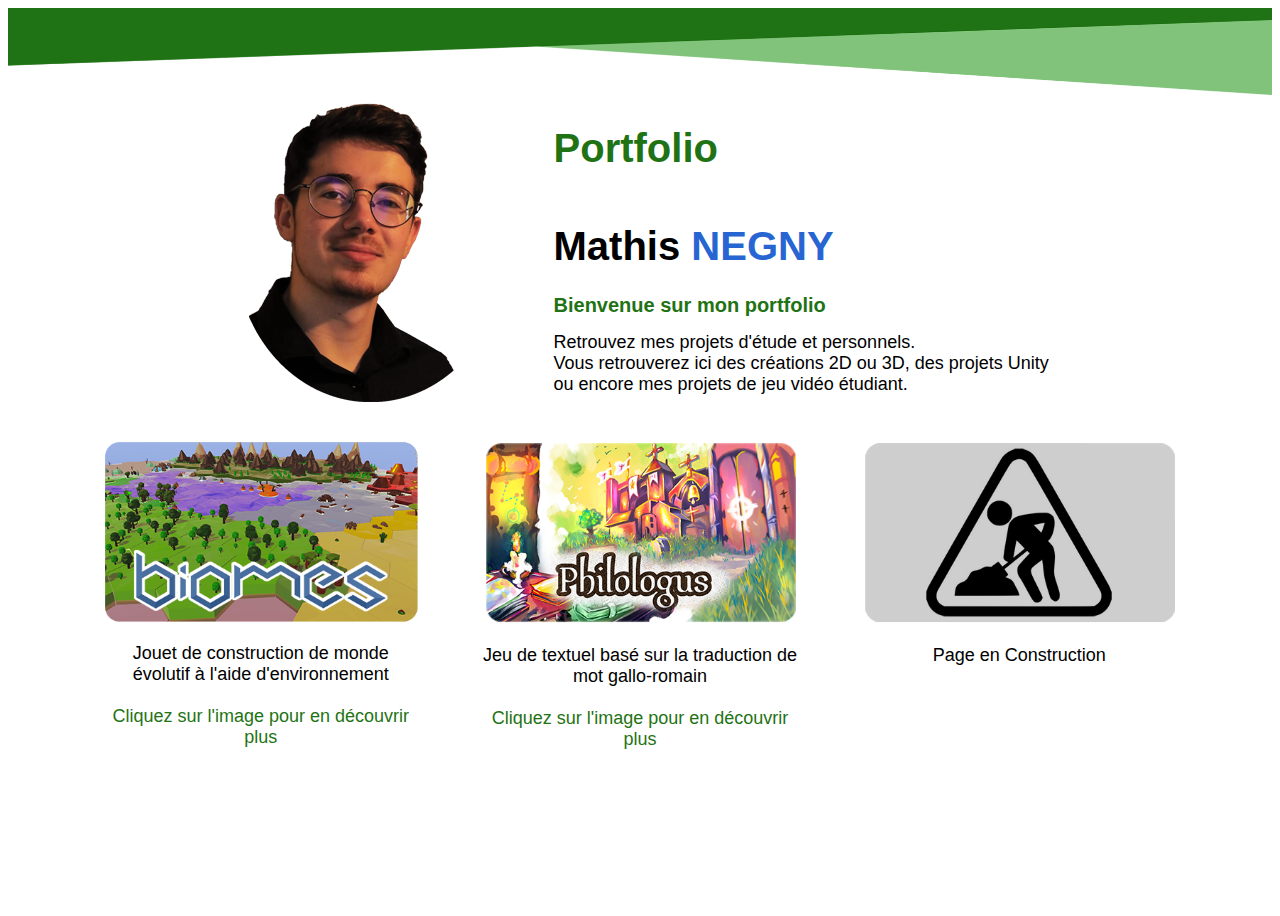
<file: index.html>
<!DOCTYPE html>
<div>
  <link href="CSSIntro/homeModule.css" rel="stylesheet" />
  <div class="home-container">
    <img
      alt="image"
      src="CSSIntro/Bannière.png"
      class="home-bannire"
    />
    <div class="home-intro">
      <img
        alt="image"
        src="CSSIntro/photo.png"
        class="home-photo"
      />
      <div class="home-texte-container">
        <h1 class="home-portfolio">Portfolio</h1>
        <h1 class="home-nom">
          <span>Mathis</span>
          <span class="home-text01">NEGNY</span>
        </h1>
        <span class="home-bienvenue">
          <span class="home-text02">Bienvenue sur mon portfolio</span>
          <br />
          <span></span>
        </span>
        <span class="home-bienvenue1">
          <span>Retrouvez mes projets d&apos;étude et personnels.</span>
          <br />
          <span>
            Vous retrouverez ici des créations 2D ou 3D, des projets Unity ou
            encore mes projets de jeu vidéo étudiant.
          </span>
          <br />
          <span></span>
        </span>
      </div>
    </div>
    <div class="home-lien-page">
      <div class="home-biome-colonne">
        <a href="biome.html" class="home-bouton-biome button">
          <img
            src="CSSIntro/Biome.png"
            alt="image"
            class="home-image-biome"
          />
        </a>
        <span class="home-text-biome">
          <span class="home-text07">
            Jouet de construction de monde évolutif à l&apos;aide
            d&apos;environnement
          </span>
          <br />
          <span class="home-text08"></span>
          <br />
          <span class="home-text09">
            Cliquez sur l&apos;image pour en découvrir plus
          </span>
        </span>
      </div>
      <div class="home-philologus">
        <a href="philologus.html" class="home-bouton-philologus button">
          <img
            src="CSSIntro/Philologus.png"
            alt="image"
            class="home-image-philologus"
          />
        </a>
        <span class="home-text-philologus">
          <span class="home-text10">
            Jeu de textuel basé sur la traduction de mot gallo-romain
          </span>
          <br />
          <span class="home-text11"></span>
          <br />
          <span class="home-text12">
            Cliquez sur l&apos;image pour en découvrir plus
          </span>
        </span>
      </div>
      <div class="home-autre">
        <img
          src="CSSIntro/Autre.png"
          alt="image"
          class="home-image-autre"
        />
        <span class="home-text-autre">
          <span class="home-text13">Page en Construction</span>
          <br />
          <span></span>
          <br />
          <span class="home-text16"></span>
        </span>
      </div>
    </div>
    <div class="home-marge"></div>
  </div>
</div>
</file>
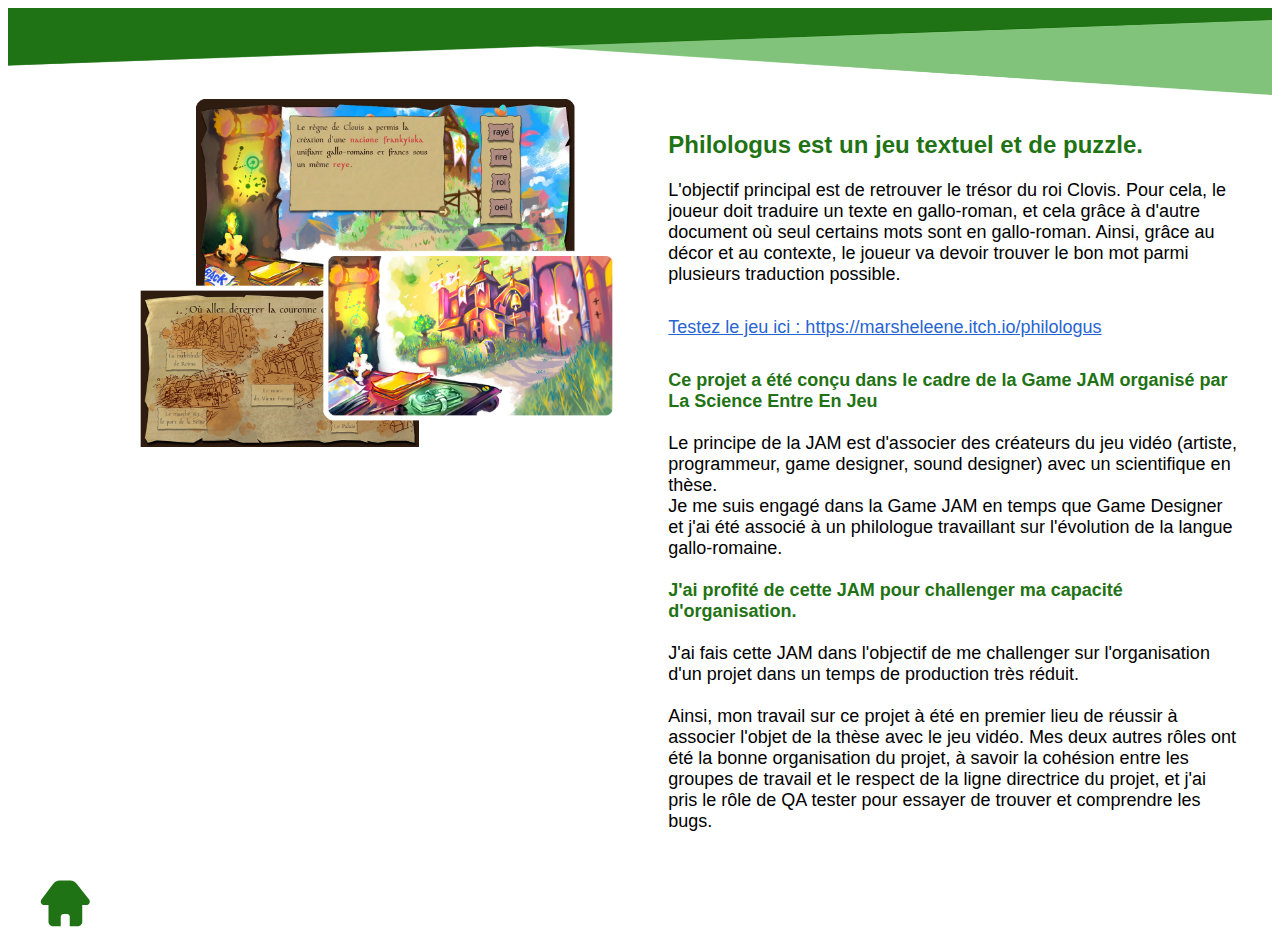
<file: philologus.html>
<!DOCTYPE html>
<div>
  <link href="CSSphilologus/philologusCSS.css" rel="stylesheet" />
  <div class="philologus-container">
    <img
      alt="image"
      src="CSSphilologus/Bannière.png"
      class="philologus-image"
    />
    <div class="philologus-corps">
      <div class="philologus-colonne-gauche">
        <img
          src="CSSphilologus/Image Jeu.png"
          alt="image"
          class="philologus-image1"
        />
      </div>
      <div class="philologus-colonne-droite">
        <span class="philologus-texte-biome1">
          <span class="philologus-text"></span>
          <span class="philologus-text01">
            Philologus est un jeu textuel et de puzzle.
          </span>
          <br />
          <span class="philologus-text02">​</span>
          <br />
          <span class="philologus-text03">
            L'objectif principal est de retrouver le trésor du roi Clovis. Pour cela, le joueur doit traduire un texte en gallo-roman, et cela grâce à d'autre document où seul certains mots sont en gallo-roman. Ainsi, grâce au décor et au contexte, le joueur va devoir trouver le bon mot parmi plusieurs traduction possible.
          </span>
          <br />
        </span>
        <a
        href="https://marsheleene.itch.io/philologus"
        target="_blank"
        rel="noreferrer noopener"
        class="philologus-link"
        >
        Testez le jeu ici : https://marsheleene.itch.io/philologus
      </a>
      <span class="philologus-texte-biome2">
        <span class="philologus-text09">
          Ce projet a été conçu dans le cadre de la Game JAM organisé par La Science Entre En Jeu
        </span>
        <br />
        <span class="philologus-text14"></span>
          <br />
          <span>
            Le principe de la JAM est d'associer des créateurs du jeu vidéo (artiste, programmeur, game designer, sound designer) avec un scientifique en thèse.
          </span>
          <br />
          <span>Je me suis engagé dans la Game JAM en temps que Game Designer et j'ai été associé à un philologue travaillant sur l'évolution de la langue gallo-romaine.</span>
          <br />
          <br />
          <span class="philologus-text09">
            J&apos;ai profité de cette JAM pour challenger ma capacité d&apos;organisation.
          </span>
          <br />
          <br />
          <span>J'ai fais cette JAM dans l'objectif de me challenger sur l'organisation d'un projet dans un temps de production très réduit.</span>
          <br />
          <span>​</span>
          <br />
          <span>
            Ainsi, mon travail sur ce projet à été en premier lieu de réussir à associer l'objet de la thèse avec le jeu vidéo. Mes deux autres rôles ont été la bonne organisation du projet, à savoir la cohésion entre  les groupes de travail et le respect de la ligne directrice du projet, et j'ai pris le rôle de QA tester pour essayer de trouver et comprendre les bugs. 
          </span>
        </span>
      </div>
    </div>
    <div class="philologus-retour">
      <button class="philologus-button button">
        <a
          href="index.html"
          target="_blank"
          rel="noreferrer noopener"
          class="philologus-link2"
        >
          <img
            src="CSSbiome/Home.png"
            alt="image"
            class="philologus-image2"
          />
        </a>
      </button>
    </div>
  </div>
</div>
</file>
<file: CSSIntro/homeModule.css>
.home-container {
  width: 100%;
  display: flex;
  overflow: auto;
  min-height: 100vh;
  align-items: center;
  flex-direction: column;
  justify-content: flex-start;
}
.home-bannire {
  width: 100%;
  object-fit: cover;
}
.home-intro {
  flex: 0 0 auto;
  width: 100%;
  height: 18%;
  display: flex;
  align-items: flex-start;
  margin-bottom: 3%;
}
.home-photo {
  height: 100%;
  object-fit: cover;
  margin-left: 18%;
  margin-right: 50px;
}
.home-texte-container {
  flex: 0 0 auto;
  width: 40%;
  height: 100%;
  display: flex;
  align-items: flex-start;
  flex-direction: column;
  font-family: "Noto Sans", Calibri, sans-serif;
}
.home-portfolio {
  color: #1f7314;
  width: 35%;
  border-color: #1f7314;
  border-top-width: 0px;
  border-bottom-width: 4px;
  border-right-width: 0px;
  border-left-width: 0px;
  font-family: "Noto Sans", Calibri, sans-serif;
  font-size: 40px;
}
.home-nom {
  font-size: 40px;
  margin-bottom: 25px;
  font-family: "Noto Sans", Calibri, sans-serif;
}
.home-text01 {
  color: #2765d2;
}
.home-bienvenue {
  font-size: 20px;
  margin-bottom: 15px;
  font-family: "Noto Sans", Calibri, sans-serif;
}
.home-text02 {
  color: #1f7314;
  font-style: normal;
  font-weight: 700;
  font-family: "Noto Sans", Calibri, sans-serif;
}
.home-bienvenue1 {
  font-size: 18px;
  font-family: "Noto Sans", Calibri, sans-serif;
}
.home-lien-page {
  flex: 0 0 auto;
  width: 100%;
  height: 100%;
  display: flex;
  align-items: flex-start;
  justify-content: center;
}
.home-biome-colonne {
  flex: 0 0 auto;
  width: 25%;
  height: 100%;
  display: flex;
  align-self: flex-start;
  align-items: center;
  margin-left: 5%;
  margin-right: 2.5%;
  flex-direction: column;
  justify-content: flex-start;
}
.home-bouton-biome {
  color: transparent;
  display: flex;
  padding: 0px;
  border-width: 0px;
  border-radius: 0px;
  flex-direction: row;
  background-color: transparent;
}
.home-image-biome {
  width: 100%;
  object-fit: cover;
  margin-bottom: 20px;
}
.home-text-biome {
  width: 100%;
  text-align: center;
  font-family: "Noto Sans", Calibri, sans-serif;
  font-size: 18px;
}
.home-text07 {
  text-align: center;
  font-family: "Noto Sans", Calibri, sans-serif;
  font-size: 18px;
}
.home-text08 {
  text-align: center;
  font-family: "Noto Sans", Calibri, sans-serif;
  font-size: 18px;
}
.home-text09 {
  color: #1f7314;
  text-align: center;
  font-family: "Noto Sans", Calibri, sans-serif;
  font-size: 18px;
}
.home-philologus {
  flex: 0 0 auto;
  width: 25%;
  height: 100%;
  display: flex;
  align-self: flex-start;
  align-items: center;
  margin-left: 2.5%;
  margin-right: 2.5%;
  flex-direction: column;
  justify-content: flex-start;
}
.home-bouton-philologus {
  color: transparent;
  display: flex;
  padding: 0px;
  border-width: 0px;
  border-radius: 0px;
  flex-direction: row;
  background-color: transparent;
}
.home-image-philologus {
  width: 100%;
  object-fit: cover;
  margin-bottom: 20px;
}
.home-text-philologus {
  width: 100%;
  text-align: center;
  font-family: "Noto Sans", Calibri, sans-serif;
  font-size: 18px;
}
.home-text10 {
  text-align: center;
  font-family: "Noto Sans", Calibri, sans-serif;
  font-size: 18px;
}
.home-text11 {
  text-align: center;
  font-family: "Noto Sans", Calibri, sans-serif;
  font-size: 18px;
}
.home-text12 {
  color: #1f7314;
  text-align: center;
  font-family: "Noto Sans", Calibri, sans-serif;
  font-size: 18px;
}
.home-autre {
  flex: 0 0 auto;
  width: 25%;
  height: 100%;
  display: flex;
  align-self: flex-start;
  align-items: center;
  margin-left: 2.5%;
  margin-right: 5%;
  flex-direction: column;
  justify-content: flex-start;
}
.home-image-autre {
  width: 100%;
  object-fit: cover;
  margin-bottom: 20px;
}
.home-text-autre {
  width: 100%;
  text-align: center;
  font-family: "Noto Sans", Calibri, sans-serif;
  font-size: 18px;
}
.home-text13 {
  text-align: center;
  font-family: "Noto Sans", Calibri, sans-serif;
  font-size: 18px;
}
.home-text16 {
  color: #1f7314;
  text-align: center;
  font-family: "Noto Sans", Calibri, sans-serif;
  font-size: 18px;
}
.home-marge {
  flex: 0 0 auto;
  width: 100%;
  height: 100px;
  display: flex;
  align-items: flex-start;
}
</file>
<file: CSSphilologus/philologusCSS.css>
.philologus-container {
  width: 100%;
  display: flex;
  overflow: auto;
  min-height: 100vh;
  align-items: center;
  flex-direction: column;
  justify-content: flex-start;
}
.philologus-image {
  width: 100%;
  object-fit: cover;
}
.philologus-corps {
  flex: 0 0 auto;
  width: 100%;
  display: flex;
  align-items: flex-start;
}
.philologus-colonne-gauche {
  flex: 0 0 auto;
  width: 38%;
  display: flex;
  align-items: flex-start;
  margin-left: 128px;
  flex-direction: column;
}
.philologus-image1 {
  width: 100%;
  object-fit: cover;
}
.philologus-colonne-droite {
  flex: 0 0 auto;
  width: 45%;
  display: flex;
  align-items: flex-start;
  padding-top: 32px;
  padding-left: 52px;
  flex-direction: column;
}
.philologus-texte-biome1 {
  color: #1f7314;
  margin-bottom: 32px;
  font-family: "Noto Sans", Calibri, sans-serif;
  
}
.philologus-text {
  font-style: normal;
  font-weight: 900;
  font-family: "Noto Sans", Calibri, sans-serif;
}
.philologus-text01 {
  font-weight: 900;
  font-family: "Noto Sans", Calibri, sans-serif;
  font-size: 24px;
}
.philologus-text02 {
  color: #000000;
  font-family: "Noto Sans", Calibri, sans-serif;
  font-size: 18px;
}
.philologus-text03 {
  color: #000000;
  font-family: "Noto Sans", Calibri, sans-serif;
  font-size: 18px;
}
.philologus-text05 {
  color: #000000;
  font-family: "Noto Sans", Calibri, sans-serif;
  font-size: 18px;
}
.philologus-text07 {
  color: #000000;
  font-family: "Noto Sans", Calibri, sans-serif;
  font-size: 18px;
}
.philologus-text09 {
  font-style: normal;
  font-weight: 600;
  font-family: "Noto Sans", Calibri, sans-serif;
  font-size: 18px;
  color: #1f7314;
}
.philologus-text10 {
  color: #000000;
  font-family: "Noto Sans", Calibri, sans-serif;
  font-size: 18px;
}
.philologus-text12 {
  color: #000000;
  font-style: normal;
  font-family: "Noto Sans", Calibri, sans-serif;
  font-weight: 700;
  font-size: 18px;
}
.philologus-link {
  color: #2765d2;
  font-family: "Noto Sans", Calibri, sans-serif;
  font-size: 18px;
}
.philologus-texte-biome2 {
  margin-top: 32px;
  font-family: "Noto Sans", Calibri, sans-serif;
  font-size: 18px;
}
.philologus-text14 {
  color: #1f7314;
  font-family: "Noto Sans", Calibri, sans-serif;
  font-size: 18px;
}
.philologus-text18 {
  color: #1f7314;
  font-style: normal;
  font-weight: 600;
  font-family: "Noto Sans", Calibri, sans-serif;
  font-size: 18px;
}
.philologus-text21 {
  color: #1f7314;
  font-style: normal;
  font-weight: 600;
  font-family: "Noto Sans", Calibri, sans-serif;
  font-size: 18px;
}
.philologus-text29 {
  color: #1f7314;
  font-style: normal;
  font-weight: 600;
  font-family: "Noto Sans", Calibri, sans-serif;
  font-size: 18px;
}
.philologus-text33 {
  color: #1f7314;
  font-style: normal;
  font-weight: 600;
  font-family: "Noto Sans", Calibri, sans-serif;
  font-size: 18px;
}
.philologus-text37 {
  color: #1f7314;
  font-style: normal;
  font-weight: 600;
  font-family: "Noto Sans", Calibri, sans-serif;
  font-size: 18px;
}
.philologus-text39 {
  color: #1f7314;
  font-family: "Noto Sans", Calibri, sans-serif;
  font-size: 18px;
}
.philologus-retour {
  width: 100%;
  display: flex;
  margin-top: 48px;
  align-items: flex-start;
  padding-left: 64px;
}
.philologus-button {
  color: transparent;
  display: flex;
  padding: 0px;
  border-width: 0px;
  border-radius: 0px;
  flex-direction: row;
  background-color: transparent;
}
.philologus-link2 {
  display: contents;
}
.philologus-image2 {
  height: 100%;
  object-fit: cover;
  text-decoration: none;
}
</file>
